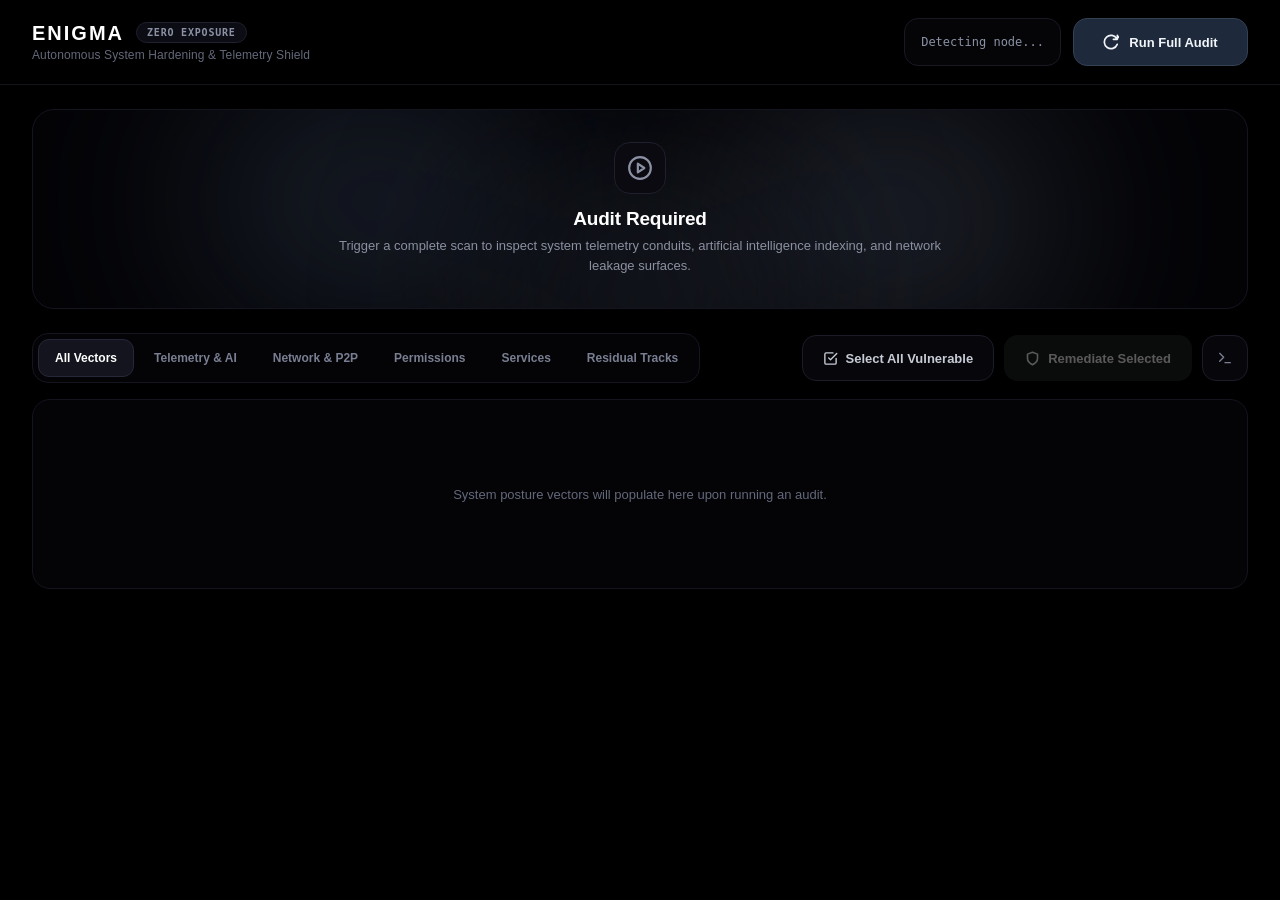
<file: index.html>
<!DOCTYPE html>
<html lang="en">
<head>
    <meta charset="UTF-8">
    <meta name="viewport" content="width=device-width, initial-scale=1.0">
    <meta http-equiv="Content-Security-Policy" content="default-src 'self'; style-src 'self' 'unsafe-inline' https://fonts.googleapis.com; font-src 'self' https://fonts.gstatic.com data:; script-src 'self' 'unsafe-inline';">
    <title>Enigma</title>
    <link rel="preconnect" href="https://fonts.googleapis.com">
    <link rel="preconnect" href="https://fonts.gstatic.com" crossorigin>
    <link href="https://fonts.googleapis.com/css2?family=Plus+Jakarta+Sans:wght@400;500;600;700&family=Space+Mono:wght@400;700&family=Unbounded:wght@600;700;800&display=swap" rel="stylesheet">
    <link rel="stylesheet" href="style.css">
</head>
<body>
    <div class="app-wrapper">
        <header class="header">
            <div class="brand-box">
                <div class="brand-title">
                    <span class="brand-name">ENIGMA</span>
                    <span class="badge-tag mono">ZERO EXPOSURE</span>
                </div>
                <div class="brand-sub">Autonomous System Hardening & Telemetry Shield</div>
            </div>

            <div class="header-actions">
                <div id="system-badge" class="info-badge mono">
                    <span id="os-platform">Detecting node...</span>
                </div>

                <div id="admin-badge" class="admin-badge mono hidden">
                    <span class="status-indicator"></span>
                    <span>ELEVATED</span>
                </div>

                <button id="btn-elevate" onclick="elevatePrivileges()" class="btn-elevate hidden">
                    <svg width="16" height="16" viewBox="0 0 24 24" fill="none" stroke="currentColor" stroke-width="2.2" stroke-linecap="round" stroke-linejoin="round">
                        <rect x="3" y="11" width="18" height="11" rx="3" ry="3"/>
                        <path d="M7 11V7a5 5 0 0 1 10 0v4"/>
                    </svg>
                    <span>Elevate Privilege</span>
                </button>

                <button id="btn-scan" onclick="triggerScan()" class="btn-scan">
                    <svg id="scan-icon" width="16" height="16" viewBox="0 0 24 24" fill="none" stroke="currentColor" stroke-width="2.5" stroke-linecap="round" stroke-linejoin="round">
                        <path d="M21.5 2v6h-6M21.34 15.57a10 10 0 1 1-.57-8.38l5.67-5.67"/>
                    </svg>
                    <span>Run Full Audit</span>
                </button>
            </div>
        </header>

        <section class="hero-section">
            <div id="status-hero" class="hero-card">
                <div id="hero-glow-container" class="glow-container theme-idle">
                    <div class="glow-orb glow-orb-1"></div>
                    <div class="glow-orb glow-orb-2"></div>
                    <div class="glow-orb glow-orb-3"></div>
                </div>

                <div class="hero-content">
                    <div id="hero-icon-box" class="hero-icon-box idle">
                        <svg id="hero-icon" viewBox="0 0 24 24" fill="none" stroke="currentColor" stroke-width="2" stroke-linecap="round" stroke-linejoin="round">
                            <circle cx="12" cy="12" r="10"/>
                            <polygon points="10 8 16 12 10 16 10 8"/>
                        </svg>
                    </div>
                    <div id="hero-title" class="hero-title">Audit Required</div>
                    <div id="hero-desc" class="hero-desc">
                        Trigger a complete scan to inspect system telemetry conduits, artificial intelligence indexing, and network leakage surfaces.
                    </div>
                </div>
            </div>
        </section>

        <div class="toolbar">
            <div class="filter-group">
                <button onclick="filterCategory('all')" id="tab-all" class="filter-btn active">All Vectors</button>
                <button onclick="filterCategory('telemetry')" id="tab-telemetry" class="filter-btn">Telemetry & AI</button>
                <button onclick="filterCategory('network')" id="tab-network" class="filter-btn">Network & P2P</button>
                <button onclick="filterCategory('permissions')" id="tab-permissions" class="filter-btn">Permissions</button>
                <button onclick="filterCategory('services')" id="tab-services" class="filter-btn">Services</button>
                <button onclick="filterCategory('artifacts')" id="tab-artifacts" class="filter-btn">Residual Tracks</button>
            </div>

            <div class="action-group">
                <button onclick="selectAllVulnerable()" class="btn-secondary">
                    <svg width="15" height="15" viewBox="0 0 24 24" fill="none" stroke="currentColor" stroke-width="2.2" stroke-linecap="round" stroke-linejoin="round">
                        <polyline points="9 11 12 14 22 4"/>
                        <path d="M21 12v7a2 2 0 0 1-2 2H5a2 2 0 0 1-2-2V5a2 2 0 0 1 2-2h11"/>
                    </svg>
                    <span>Select All Vulnerable</span>
                </button>

                <button onclick="fixSelected()" id="btn-fix-selected" disabled class="btn-primary">
                    <svg width="15" height="15" viewBox="0 0 24 24" fill="none" stroke="currentColor" stroke-width="2.5" stroke-linecap="round" stroke-linejoin="round">
                        <path d="M12 22s8-4 8-10V5l-8-3-8 3v7c0 6 8 10 8 10z"/>
                    </svg>
                    <span>Remediate Selected</span>
                </button>

                <button onclick="toggleConsole()" class="btn-icon" title="Operation Console">
                    <svg width="16" height="16" viewBox="0 0 24 24" fill="none" stroke="currentColor" stroke-width="2" stroke-linecap="round" stroke-linejoin="round">
                        <polyline points="4 17 10 11 4 5"/>
                        <line x1="12" y1="19" x2="20" y2="19"/>
                    </svg>
                </button>
            </div>
        </div>

        <main class="issues-container" id="issues-container">
            <div id="initial-state" class="placeholder-card">
                <p>System posture vectors will populate here upon running an audit.</p>
            </div>
        </main>

        <div id="console-overlay" class="console-overlay">
            <div id="audit-console" class="console-panel mono">
                <div class="console-header">
                    <div class="console-title">
                        <span class="status-indicator"></span>
                        <span>ENIGMA AUDIT CONSOLE</span>
                    </div>
                    <div class="console-controls">
                        <button onclick="clearConsole()" class="console-btn">Clear</button>
                        <button onclick="toggleConsole()" class="console-close">✕</button>
                    </div>
                </div>
                <div id="console-output" class="console-output">
                    <div class="log-entry">
                        <span class="log-time">[00:00:00]</span>
                        <span class="log-msg">Enigma security subsystem initialized and standing by.</span>
                    </div>
                </div>
            </div>
        </div>

        <div id="toast-container" class="toast-container"></div>
    </div>

    <script src="app.js"></script>
</body>
</html>
</file>
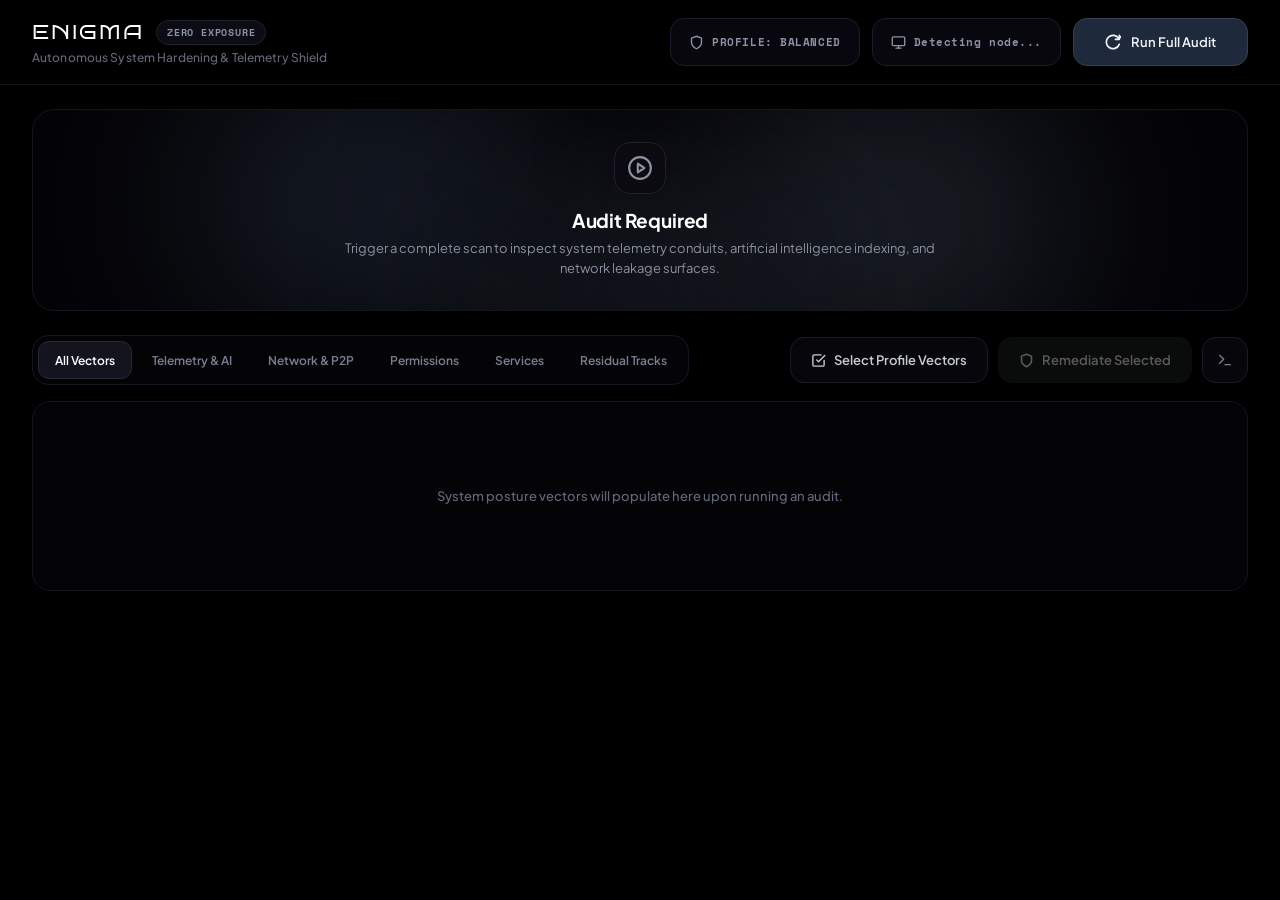
<file: web/index.html>
<!DOCTYPE html>
<html lang="en">
<head>
    <meta charset="UTF-8">
    <meta name="viewport" content="width=device-width, initial-scale=1.0">
    <meta http-equiv="Content-Security-Policy" content="default-src 'self'; style-src 'self' 'unsafe-inline'; font-src 'self'; script-src 'self' 'unsafe-inline';">
    <title>Enigma</title>
    <link rel="stylesheet" href="style.css">
</head>
<body>
    <div class="app-wrapper" id="app-wrapper">
        <header class="header">
            <div class="brand-box">
                <div class="brand-title">
                    <span class="brand-name">ENIGMA</span>
                    <span class="badge-tag mono">ZERO EXPOSURE</span>
                </div>
                <div class="brand-sub">Autonomous System Hardening & Telemetry Shield</div>
            </div>

            <div class="header-actions">
                <button id="btn-profile" onclick="openProfileModal()" class="btn-profile mono">
                    <svg width="15" height="15" viewBox="0 0 24 24" fill="none" stroke="currentColor" stroke-width="2.2" stroke-linecap="round" stroke-linejoin="round">
                        <path d="M12 22s8-4 8-10V5l-8-3-8 3v7c0 6 8 10 8 10z"/>
                    </svg>
                    <span id="profile-btn-label">PROFILE: BALANCED</span>
                </button>

                <button id="btn-system" onclick="openSystemModal()" class="btn-profile mono">
                    <svg width="15" height="15" viewBox="0 0 24 24" fill="none" stroke="currentColor" stroke-width="2.2" stroke-linecap="round" stroke-linejoin="round">
                        <rect x="2" y="3" width="20" height="14" rx="2" ry="2"/>
                        <line x1="8" y1="21" x2="16" y2="21"/>
                        <line x1="12" y1="17" x2="12" y2="21"/>
                    </svg>
                    <span id="os-platform">Detecting node...</span>
                </button>

                <div id="admin-badge" class="admin-badge mono hidden">
                    <span class="status-indicator"></span>
                    <span>ELEVATED</span>
                </div>

                <button id="btn-elevate" onclick="elevatePrivileges()" class="btn-elevate hidden">
                    <svg width="16" height="16" viewBox="0 0 24 24" fill="none" stroke="currentColor" stroke-width="2.2" stroke-linecap="round" stroke-linejoin="round">
                        <rect x="3" y="11" width="18" height="11" rx="3" ry="3"/>
                        <path d="M7 11V7a5 5 0 0 1 10 0v4"/>
                    </svg>
                    <span>Elevate Privilege</span>
                </button>

                <button id="btn-scan" onclick="triggerScan()" class="btn-scan">
                    <svg id="scan-icon" width="16" height="16" viewBox="0 0 24 24" fill="none" stroke="currentColor" stroke-width="2.5" stroke-linecap="round" stroke-linejoin="round">
                        <path d="M21.5 2v6h-6M21.34 15.57a10 10 0 1 1-.57-8.38l5.67-5.67"/>
                    </svg>
                    <span>Run Full Audit</span>
                </button>
            </div>
        </header>

        <section class="hero-section">
            <div id="status-hero" class="hero-card">
                <div id="hero-glow-container" class="glow-container theme-idle">
                    <div class="glow-orb glow-orb-1"></div>
                    <div class="glow-orb glow-orb-2"></div>
                    <div class="glow-orb glow-orb-3"></div>
                </div>

                <div class="hero-content">
                    <div id="hero-icon-box" class="hero-icon-box idle">
                        <svg id="hero-icon" viewBox="0 0 24 24" fill="none" stroke="currentColor" stroke-width="2" stroke-linecap="round" stroke-linejoin="round">
                            <circle cx="12" cy="12" r="10"/>
                            <polygon points="10 8 16 12 10 16 10 8"/>
                        </svg>
                    </div>
                    <div id="hero-title" class="hero-title">Audit Required</div>
                    <div id="hero-desc" class="hero-desc">
                        Trigger a complete scan to inspect system telemetry conduits, artificial intelligence indexing, and network leakage surfaces.
                    </div>
                </div>
            </div>
        </section>

        <div class="toolbar">
            <div class="filter-group">
                <button onclick="filterCategory('all')" id="tab-all" class="filter-btn active">All Vectors</button>
                <button onclick="filterCategory('telemetry')" id="tab-telemetry" class="filter-btn">Telemetry & AI</button>
                <button onclick="filterCategory('network')" id="tab-network" class="filter-btn">Network & P2P</button>
                <button onclick="filterCategory('permissions')" id="tab-permissions" class="filter-btn">Permissions</button>
                <button onclick="filterCategory('services')" id="tab-services" class="filter-btn">Services</button>
                <button onclick="filterCategory('artifacts')" id="tab-artifacts" class="filter-btn">Residual Tracks</button>
            </div>

            <div class="action-group">
                <button onclick="selectAllVulnerable()" class="btn-secondary">
                    <svg width="15" height="15" viewBox="0 0 24 24" fill="none" stroke="currentColor" stroke-width="2.2" stroke-linecap="round" stroke-linejoin="round">
                        <polyline points="9 11 12 14 22 4"/>
                        <path d="M21 12v7a2 2 0 0 1-2 2H5a2 2 0 0 1-2-2V5a2 2 0 0 1 2-2h11"/>
                    </svg>
                    <span>Select Profile Vectors</span>
                </button>

                <button onclick="fixSelected()" id="btn-fix-selected" disabled class="btn-primary">
                    <svg width="15" height="15" viewBox="0 0 24 24" fill="none" stroke="currentColor" stroke-width="2.5" stroke-linecap="round" stroke-linejoin="round">
                        <path d="M12 22s8-4 8-10V5l-8-3-8 3v7c0 6 8 10 8 10z"/>
                    </svg>
                    <span>Remediate Selected</span>
                </button>

                <button onclick="toggleConsole()" class="btn-icon" title="Operation Console">
                    <svg width="16" height="16" viewBox="0 0 24 24" fill="none" stroke="currentColor" stroke-width="2" stroke-linecap="round" stroke-linejoin="round">
                        <polyline points="4 17 10 11 4 5"/>
                        <line x1="12" y1="19" x2="20" y2="19"/>
                    </svg>
                </button>
            </div>
        </div>

        <main class="issues-container" id="issues-container">
            <div id="initial-state" class="placeholder-card">
                <p>System posture vectors will populate here upon running an audit.</p>
            </div>
        </main>

        <div id="profile-modal-overlay" class="modal-overlay">
            <div class="profile-modal">
                <div class="modal-header">
                    <div class="modal-title-box">
                        <div class="modal-badge mono">PROFILE CALIBRATION</div>
                        <div class="modal-title">Select Security Baseline</div>
                        <div class="modal-subtitle">Choose an operational profile to calibrate system exposure rules and telemetry mitigation.</div>
                    </div>
                    <button onclick="closeProfileModal()" class="modal-close-btn" title="Close">✕</button>
                </div>

                <div class="profile-cards-grid">
                    <div class="profile-card" data-profile="balanced" onclick="setModalSelectedProfile('balanced')">
                        <div class="profile-card-header">
                            <div class="profile-radio-circle">
                                <div class="profile-radio-dot"></div>
                            </div>
                            <div class="profile-tag tag-balanced mono">RECOMMENDED</div>
                        </div>
                        <div class="profile-name">Balanced Baseline</div>
                        <div class="profile-desc">
                            Neutralizes diagnostic pipelines, advertisement GUIDs, keystroke telemetry, and background Edge probes without breaking network printing, Wi-Fi, or system services.
                        </div>
                        <div class="profile-features mono">
                            <span>11 Safe Vectors</span>
                            <span>Zero LAN / App Impact</span>
                        </div>
                    </div>

                    <div class="profile-card" data-profile="maximum" onclick="setModalSelectedProfile('maximum')">
                        <div class="profile-card-header">
                            <div class="profile-radio-circle">
                                <div class="profile-radio-dot"></div>
                            </div>
                            <div class="profile-tag tag-maximum mono">MAX HARDENING</div>
                        </div>
                        <div class="profile-name">Maximum Isolation</div>
                        <div class="profile-desc">
                            Full air-gap style containment. Neutralizes Windows Recall AI, Copilot streams, NetBIOS/LLMNR protocols, Delivery Optimization P2P, location sensors, and crash dumps.
                        </div>
                        <div class="profile-features mono">
                            <span>All 21 Vectors</span>
                            <span>High Security Stance</span>
                        </div>
                    </div>

                    <div class="profile-card" data-profile="custom" onclick="setModalSelectedProfile('custom')">
                        <div class="profile-card-header">
                            <div class="profile-radio-circle">
                                <div class="profile-radio-dot"></div>
                            </div>
                            <div class="profile-tag tag-custom mono">MANUAL AUDIT</div>
                        </div>
                        <div class="profile-name">Custom Architecture</div>
                        <div class="profile-desc">
                            Granular administrator configuration. No automated presets applied—inspect the audit breakdown and select individual remediation vectors manually.
                        </div>
                        <div class="profile-features mono">
                            <span>User Discretion</span>
                            <span>Zero Auto-Selection</span>
                        </div>
                    </div>
                </div>

                <div class="modal-footer">
                    <label class="remember-checkbox-label" for="remember-profile-check">
                        <input type="checkbox" id="remember-profile-check" class="remember-checkbox">
                        <span class="custom-checkbox-ui">
                            <svg viewBox="0 0 24 24" fill="none" stroke="currentColor" stroke-width="3.5" stroke-linecap="round" stroke-linejoin="round">
                                <polyline points="20 6 9 17 4 12"/>
                            </svg>
                        </span>
                        <span>Remember profile and do not prompt on startup</span>
                    </label>

                    <button onclick="applyProfileFromModal()" class="btn-primary btn-modal-apply">
                        <svg width="15" height="15" viewBox="0 0 24 24" fill="none" stroke="currentColor" stroke-width="2.5" stroke-linecap="round" stroke-linejoin="round">
                            <path d="M12 22s8-4 8-10V5l-8-3-8 3v7c0 6 8 10 8 10z"/>
                        </svg>
                        <span>Apply Security Baseline</span>
                    </button>
                </div>
            </div>
        </div>

        <div id="system-modal-overlay" class="modal-overlay">
            <div class="system-modal">
                <div class="modal-header">
                    <div class="modal-title-box">
                        <div class="modal-badge mono">HARDWARE & KERNEL ARCHITECTURE</div>
                        <div class="modal-title">System Parameters & Identity</div>
                        <div class="modal-subtitle">Operating environment specifications, execution integrity, and host identification.</div>
                    </div>
                    <button onclick="closeSystemModal()" class="modal-close-btn" title="Close">✕</button>
                </div>

                <div class="system-specs-grid mono" id="system-specs-grid"></div>

                <div class="modal-footer">
                    <div class="system-footer-note mono">
                        <span>NODE INTEGRITY: MONITORED</span>
                    </div>
                    <button onclick="closeSystemModal()" class="btn-secondary">
                        <span>Close</span>
                    </button>
                </div>
            </div>
        </div>

        <div id="console-overlay" class="console-overlay">
            <div id="audit-console" class="console-panel mono">
                <div class="console-header">
                    <div class="console-title">
                        <span class="status-indicator"></span>
                        <span>ENIGMA AUDIT CONSOLE</span>
                    </div>
                    <div class="console-controls">
                        <button onclick="clearConsole()" class="console-btn">Clear</button>
                        <button onclick="toggleConsole()" class="console-close">✕</button>
                    </div>
                </div>
                <div id="console-output" class="console-output">
                    <div class="log-entry">
                        <span class="log-time">[00:00:00]</span>
                        <span class="log-msg">Enigma security subsystem initialized and standing by.</span>
                    </div>
                </div>
            </div>
        </div>

        <div id="toast-container" class="toast-container"></div>
    </div>

    <script src="app.js"></script>
</body>
</html>
</file>
<file: style.css>
* {
    box-sizing: border-box;
    margin: 0;
    padding: 0;
}

body {
    background-color: #000000;
    color: #e6e6ec;
    font-family: 'Plus Jakarta Sans', -apple-system, BlinkMacSystemFont, "Segoe UI", Roboto, sans-serif;
    user-select: none;
    overflow-x: hidden;
    height: 100vh;
    display: flex;
    flex-direction: column;
}

.mono {
    font-family: 'Space Mono', monospace;
}

.app-wrapper {
    position: relative;
    z-index: 10;
    display: flex;
    flex-direction: column;
    height: 100vh;
    overflow: hidden;
    background: #000000;
}

.app-wrapper.busy-state {
    pointer-events: none;
}

.app-wrapper.busy-state .hero-section,
.app-wrapper.busy-state .toolbar,
.app-wrapper.busy-state .issues-container {
    opacity: 0.6;
    transition: opacity 0.3s ease;
}

.header {
    background: #000000;
    border-bottom: 1px solid #14141c;
    padding: 18px 32px;
    display: flex;
    align-items: center;
    justify-content: space-between;
    flex-shrink: 0;
}

.brand-box {
    display: flex;
    flex-direction: column;
    gap: 5px;
}

.brand-title {
    display: flex;
    align-items: center;
    gap: 12px;
}

.brand-name {
    font-family: 'Unbounded', sans-serif;
    font-size: 20px;
    font-weight: 700;
    letter-spacing: 0.1em;
    color: #ffffff;
    line-height: 1;
}

.badge-tag {
    font-size: 10px;
    font-weight: 700;
    letter-spacing: 0.08em;
    padding: 4px 10px;
    border-radius: 20px;
    background: #0c0c14;
    color: #8b92a5;
    border: 1px solid #20202e;
}

.brand-sub {
    font-size: 12px;
    font-weight: 500;
    color: #63687a;
    letter-spacing: 0.01em;
}

.header-actions {
    display: flex;
    align-items: center;
    gap: 12px;
}

.info-badge {
    height: 48px;
    display: flex;
    align-items: center;
    padding: 0 16px;
    border-radius: 14px;
    background: #050508;
    border: 1px solid #191924;
    font-size: 12px;
    color: #8b92a5;
    white-space: nowrap;
}

.admin-badge {
    height: 48px;
    display: flex;
    align-items: center;
    gap: 8px;
    padding: 0 16px;
    border-radius: 14px;
    background: #06110d;
    border: 1px solid #143525;
    color: #34d399;
    font-size: 11px;
    font-weight: 700;
    letter-spacing: 0.05em;
    white-space: nowrap;
}

.status-indicator {
    width: 7px;
    height: 7px;
    border-radius: 50%;
    background-color: currentColor;
    flex-shrink: 0;
}

.btn-elevate,
.btn-scan {
    height: 48px;
    min-width: 175px;
    padding: 0 22px;
    border-radius: 14px;
    font-family: inherit;
    font-size: 13px;
    font-weight: 600;
    cursor: pointer;
    display: inline-flex;
    align-items: center;
    justify-content: center;
    gap: 10px;
    transition: background-color 0.2s, border-color 0.2s, transform 0.1s;
    box-sizing: border-box;
}

.btn-elevate {
    background: #110d05;
    border: 1px solid #36250b;
    color: #fbbf24;
}

.btn-elevate:hover {
    background: #1c1509;
    border-color: #553a12;
}

.btn-scan {
    background: #1e293b;
    border: 1px solid #334155;
    color: #f1f5f9;
}

.btn-scan:hover {
    background: #334155;
    border-color: #475569;
}

.btn-elevate:active,
.btn-scan:active {
    transform: scale(0.98);
}

.hero-section {
    padding: 24px 32px 12px 32px;
    flex-shrink: 0;
}

.hero-card {
    position: relative;
    overflow: hidden;
    border-radius: 22px;
    background: #040407;
    border: 1px solid #151520;
    padding: 32px 28px;
    display: flex;
    flex-direction: column;
    align-items: center;
    justify-content: center;
    text-align: center;
    min-height: 165px;
}

.glow-container {
    position: absolute;
    inset: 0;
    pointer-events: none;
    overflow: hidden;
    border-radius: 22px;
}

@keyframes liquid-drift-1 {
    0% { transform: translate(-30%, -30%) scale(1) rotate(0deg); }
    50% { transform: translate(30%, 25%) scale(1.25) rotate(120deg); }
    100% { transform: translate(-30%, -30%) scale(1) rotate(0deg); }
}

@keyframes liquid-drift-2 {
    0% { transform: translate(35%, 35%) scale(1.1) rotate(0deg); }
    50% { transform: translate(-35%, -20%) scale(0.9) rotate(-120deg); }
    100% { transform: translate(35%, 35%) scale(1.1) rotate(0deg); }
}

@keyframes liquid-drift-3 {
    0% { transform: translate(-15%, 25%) scale(0.95) rotate(0deg); }
    50% { transform: translate(25%, -25%) scale(1.15) rotate(180deg); }
    100% { transform: translate(-15%, 25%) scale(0.95) rotate(0deg); }
}

.glow-orb {
    position: absolute;
    border-radius: 50%;
    filter: blur(80px);
    opacity: 0.55;
    pointer-events: none;
    will-change: transform;
    transition: background 1.2s cubic-bezier(0.4, 0, 0.2, 1);
}

.glow-orb-1 {
    width: 440px;
    height: 300px;
    top: -30%;
    left: 10%;
    animation: liquid-drift-1 22s ease-in-out infinite;
}

.glow-orb-2 {
    width: 420px;
    height: 320px;
    bottom: -35%;
    right: 12%;
    animation: liquid-drift-2 26s ease-in-out infinite;
}

.glow-orb-3 {
    width: 360px;
    height: 280px;
    top: 20%;
    right: 35%;
    animation: liquid-drift-3 30s ease-in-out infinite;
}

.theme-idle .glow-orb-1 { background: radial-gradient(circle, #2d3748 0%, #1a202c 60%, transparent 100%); }
.theme-idle .glow-orb-2 { background: radial-gradient(circle, #3b4252 0%, #1e222b 60%, transparent 100%); }
.theme-idle .glow-orb-3 { background: radial-gradient(circle, #2e3440 0%, #15181e 60%, transparent 100%); }

.theme-threats .glow-orb-1 { background: radial-gradient(circle, rgba(220, 38, 38, 0.75) 0%, rgba(153, 27, 27, 0.4) 55%, transparent 100%); }
.theme-threats .glow-orb-2 { background: radial-gradient(circle, rgba(185, 28, 28, 0.7) 0%, rgba(127, 29, 29, 0.35) 55%, transparent 100%); }
.theme-threats .glow-orb-3 { background: radial-gradient(circle, rgba(239, 68, 68, 0.6) 0%, rgba(153, 27, 27, 0.3) 55%, transparent 100%); }

.theme-secure .glow-orb-1 { background: radial-gradient(circle, rgba(5, 150, 105, 0.75) 0%, rgba(4, 120, 87, 0.4) 55%, transparent 100%); }
.theme-secure .glow-orb-2 { background: radial-gradient(circle, rgba(16, 185, 129, 0.7) 0%, rgba(6, 95, 70, 0.35) 55%, transparent 100%); }
.theme-secure .glow-orb-3 { background: radial-gradient(circle, rgba(13, 148, 136, 0.6) 0%, rgba(4, 47, 46, 0.3) 55%, transparent 100%); }

.hero-content {
    position: relative;
    z-index: 10;
    display: flex;
    flex-direction: column;
    align-items: center;
}

.hero-icon-box {
    width: 52px;
    height: 52px;
    border-radius: 16px;
    display: flex;
    align-items: center;
    justify-content: center;
    margin-bottom: 14px;
    transition: background-color 0.4s, border-color 0.4s, color 0.4s;
}

.hero-icon-box.idle {
    background: #0a0a10;
    border: 1px solid #1f1f2e;
    color: #8c90a4;
}

.hero-icon-box.threats {
    background: #140507;
    border: 1px solid #3d0e16;
    color: #f87171;
}

.hero-icon-box.secure {
    background: #04120a;
    border: 1px solid #0f391f;
    color: #34d399;
}

.hero-icon-box svg {
    width: 26px;
    height: 26px;
}

.hero-title {
    font-size: 19px;
    font-weight: 700;
    color: #ffffff;
    letter-spacing: -0.01em;
}

.hero-desc {
    font-size: 13px;
    font-weight: 400;
    color: #8b90a0;
    margin-top: 6px;
    max-width: 620px;
    line-height: 1.55;
}

.toolbar {
    padding: 12px 32px;
    display: flex;
    flex-wrap: wrap;
    align-items: center;
    justify-content: space-between;
    gap: 16px;
    flex-shrink: 0;
}

.filter-group {
    display: flex;
    align-items: center;
    gap: 4px;
    background: #040407;
    padding: 5px;
    border-radius: 16px;
    border: 1px solid #151520;
}

.filter-btn {
    height: 38px;
    padding: 0 16px;
    border-radius: 11px;
    font-family: inherit;
    font-size: 12px;
    font-weight: 600;
    color: #797e91;
    background: transparent;
    border: none;
    cursor: pointer;
    transition: all 0.15s;
    white-space: nowrap;
}

.filter-btn:hover {
    color: #ffffff;
}

.filter-btn.active {
    background: #14141f;
    color: #ffffff;
    border: 1px solid #27273a;
}

.action-group {
    display: flex;
    align-items: center;
    gap: 10px;
}

.btn-secondary,
.btn-primary {
    height: 46px;
    padding: 0 20px;
    border-radius: 14px;
    font-family: inherit;
    font-size: 13px;
    font-weight: 600;
    cursor: pointer;
    display: inline-flex;
    align-items: center;
    justify-content: center;
    gap: 8px;
    transition: background-color 0.2s, border-color 0.2s, transform 0.1s;
    box-sizing: border-box;
    white-space: nowrap;
}

.btn-secondary {
    background: #07070b;
    border: 1px solid #1c1c28;
    color: #c7cbd6;
}

.btn-secondary:hover {
    background: #101017;
    border-color: #2b2b3d;
    color: #ffffff;
}

.btn-primary {
    background: #15803d;
    border: 1px solid #16a34a;
    color: #ffffff;
}

.btn-primary:hover {
    background: #16a34a;
}

.btn-primary:disabled {
    opacity: 0.35;
    pointer-events: none;
    border-color: transparent;
    background: #1f2421;
}

.btn-icon {
    width: 46px;
    height: 46px;
    min-width: 46px;
    border-radius: 14px;
    border: 1px solid #1c1c28;
    color: #797e91;
    background: #07070b;
    cursor: pointer;
    display: inline-flex;
    align-items: center;
    justify-content: center;
    transition: all 0.2s;
    box-sizing: border-box;
}

.btn-icon:hover {
    color: #ffffff;
    background: #101017;
    border-color: #2b2b3d;
}

.issues-container {
    flex-grow: 1;
    padding: 4px 32px 24px 32px;
    overflow-y: auto;
    display: flex;
    flex-direction: column;
    gap: 12px;
}

.placeholder-card {
    height: 190px;
    display: flex;
    flex-direction: column;
    align-items: center;
    justify-content: center;
    text-align: center;
    padding: 32px;
    background: #040407;
    border-radius: 18px;
    border: 1px solid #14141f;
    color: #63687a;
    font-size: 13px;
    font-weight: 500;
}

.issue-card {
    background: #050508;
    border: 1px solid #161622;
    border-radius: 18px;
    padding: 18px 22px;
    display: flex;
    align-items: center;
    justify-content: space-between;
    gap: 18px;
    transition: background-color 0.2s, border-color 0.2s;
}

.issue-card:hover {
    background: #08080d;
    border-color: #242436;
}

.issue-left {
    display: flex;
    align-items: flex-start;
    gap: 16px;
    flex-grow: 1;
}

.custom-check {
    width: 22px;
    height: 22px;
    border-radius: 8px;
    border: 1.5px solid #28283a;
    background: #08080d;
    display: flex;
    align-items: center;
    justify-content: center;
    cursor: pointer;
    transition: all 0.15s ease;
    flex-shrink: 0;
    margin-top: 2px;
}

.custom-check:hover {
    border-color: #4a4a63;
}

.custom-check.checked {
    background: #ffffff;
    border-color: #ffffff;
    color: #000000;
}

.custom-check svg {
    display: none;
    width: 13px;
    height: 13px;
}

.custom-check.checked svg {
    display: block;
}

.issue-status-shield {
    width: 22px;
    height: 22px;
    display: flex;
    align-items: center;
    justify-content: center;
    color: #10b981;
    flex-shrink: 0;
    margin-top: 2px;
}

.issue-details {
    display: flex;
    flex-direction: column;
    gap: 6px;
}

.issue-header-row {
    display: flex;
    align-items: center;
    gap: 10px;
}

.issue-title {
    font-size: 14px;
    font-weight: 600;
    color: #ffffff;
    letter-spacing: -0.005em;
}

.severity-tag {
    font-size: 10px;
    padding: 3px 8px;
    border-radius: 7px;
    text-transform: uppercase;
    font-weight: 700;
    letter-spacing: 0.05em;
}

.severity-critical {
    background: #140507;
    color: #f87171;
    border: 1px solid #3d0e16;
}

.severity-warning {
    background: #160c03;
    color: #fbbf24;
    border: 1px solid #452608;
}

.severity-low {
    background: #05101a;
    color: #38bdf8;
    border: 1px solid #0e304d;
}

.issue-desc {
    font-size: 13px;
    color: #9ea3b5;
    line-height: 1.5;
}

.issue-impact {
    font-size: 11px;
    color: #5d6275;
}

.issue-impact span {
    color: #8b90a4;
}

.issue-actions {
    display: flex;
    align-items: center;
    gap: 10px;
    flex-shrink: 0;
}

.btn-fix,
.btn-revert {
    height: 42px;
    min-width: 130px;
    padding: 0 16px;
    border-radius: 12px;
    font-family: inherit;
    font-size: 12px;
    font-weight: 600;
    cursor: pointer;
    display: inline-flex;
    align-items: center;
    justify-content: center;
    gap: 8px;
    transition: background-color 0.2s, border-color 0.2s;
    box-sizing: border-box;
}

.btn-fix {
    background: #140507;
    border: 1px solid #360c13;
    color: #fca5a5;
}

.btn-fix:hover {
    background: #22090e;
    border-color: #55131e;
}

.btn-revert {
    background: #08080f;
    border: 1px solid #1c1c2e;
    color: #9ea3b5;
}

.btn-revert:hover {
    background: #10101c;
    border-color: #2b2b45;
    color: #ffffff;
}

.console-overlay {
    position: fixed;
    inset: 0;
    z-index: 90;
    background: rgba(0, 0, 0, 0.72);
    backdrop-filter: blur(14px);
    -webkit-backdrop-filter: blur(14px);
    display: flex;
    flex-direction: column;
    justify-content: flex-end;
    padding: 0 32px 24px 32px;
    opacity: 0;
    visibility: hidden;
    pointer-events: none;
    transition: opacity 0.25s cubic-bezier(0.16, 1, 0.3, 1), visibility 0.25s;
}

.console-overlay.open {
    opacity: 1;
    visibility: visible;
    pointer-events: auto;
}

.console-panel {
    background: #040407;
    border: 1px solid #1c1c2b;
    border-radius: 20px;
    padding: 18px 22px;
    height: 320px;
    display: flex;
    flex-direction: column;
    flex-shrink: 0;
    font-size: 12px;
    color: #8b90a4;
    box-shadow: 0 24px 48px rgba(0, 0, 0, 0.9), 0 0 0 1px rgba(255, 255, 255, 0.03);
    transform: translateY(16px);
    transition: transform 0.25s cubic-bezier(0.16, 1, 0.3, 1);
}

.console-overlay.open .console-panel {
    transform: translateY(0);
}

.console-header {
    display: flex;
    align-items: center;
    justify-content: space-between;
    padding-bottom: 12px;
    margin-bottom: 10px;
    border-bottom: 1px solid #12121c;
    flex-shrink: 0;
}

.console-title {
    color: #cbd0e0;
    font-size: 11px;
    font-weight: 700;
    letter-spacing: 0.08em;
    display: flex;
    align-items: center;
    gap: 8px;
}

.console-controls {
    display: flex;
    align-items: center;
    gap: 8px;
}

.console-btn {
    background: #0a0a12;
    border: 1px solid #1e1e2d;
    border-radius: 8px;
    padding: 5px 12px;
    font-family: inherit;
    font-size: 11px;
    font-weight: 600;
    color: #8b90a4;
    cursor: pointer;
    transition: all 0.15s;
}

.console-btn:hover {
    color: #ffffff;
    border-color: #35354d;
    background: #131322;
}

.console-close {
    background: transparent;
    border: none;
    color: #5d6275;
    cursor: pointer;
    font-size: 14px;
    padding: 4px 8px;
    border-radius: 6px;
    display: flex;
    align-items: center;
    justify-content: center;
    transition: all 0.15s;
}

.console-close:hover {
    color: #ffffff;
    background: #12121c;
}

.console-output {
    flex-grow: 1;
    overflow-y: auto;
    background: #000000;
    border: 1px solid #101018;
    border-radius: 12px;
    padding: 12px 14px;
    display: flex;
    flex-direction: column;
    gap: 6px;
    user-select: text;
    line-height: 1.6;
}

.log-entry {
    display: flex;
    align-items: flex-start;
    gap: 10px;
    word-break: break-all;
}

.log-time {
    color: #565d75;
    font-weight: 700;
    flex-shrink: 0;
}

.log-msg {
    color: #c7cbd8;
}

.toast-container {
    position: fixed;
    bottom: 28px;
    right: 32px;
    z-index: 100;
    display: flex;
    flex-direction: column;
    gap: 10px;
    pointer-events: none;
}

.toast {
    pointer-events: auto;
    padding: 12px 18px;
    border-radius: 14px;
    font-size: 13px;
    font-weight: 500;
    display: flex;
    align-items: center;
    gap: 10px;
    transition: opacity 0.25s ease, transform 0.25s ease;
    transform: translateY(10px);
    opacity: 0;
}

.toast.show {
    transform: translateY(0);
    opacity: 1;
}

.toast.info {
    background: #08080d;
    border: 1px solid #1c1c2c;
    color: #e2e4ed;
}

.toast.success {
    background: #04120a;
    border: 1px solid #0f391f;
    color: #34d399;
}

.toast.warning {
    background: #160c03;
    border: 1px solid #452608;
    color: #fbbf24;
}

.toast.danger {
    background: #140507;
    border: 1px solid #3d0e16;
    color: #f87171;
}

.hidden {
    display: none !important;
}

.animate-spin {
    animation: spin 1s linear infinite;
}

@keyframes spin {
    from { transform: rotate(0deg); }
    to { transform: rotate(360deg); }
}

::-webkit-scrollbar {
    width: 6px;
    height: 6px;
}
::-webkit-scrollbar-track {
    background: #000000;
}
::-webkit-scrollbar-thumb {
    background: #171722;
    border-radius: 4px;
}
::-webkit-scrollbar-thumb:hover {
    background: #252536;
}
</file>
<file: web/style.css>
@font-face {
    font-family: 'Bruno Ace';
    font-style: normal;
    font-weight: 400;
    font-display: swap;
    src: url('fonts/BrunoAce-Regular.ttf') format('truetype');
}

@font-face {
    font-family: 'Plus Jakarta Sans';
    font-style: normal;
    font-weight: 400;
    font-display: swap;
    src: url('fonts/PlusJakartaSans-Regular.ttf') format('truetype');
}

@font-face {
    font-family: 'Plus Jakarta Sans';
    font-style: normal;
    font-weight: 500;
    font-display: swap;
    src: url('fonts/PlusJakartaSans-Medium.ttf') format('truetype');
}

@font-face {
    font-family: 'Plus Jakarta Sans';
    font-style: normal;
    font-weight: 600;
    font-display: swap;
    src: url('fonts/PlusJakartaSans-SemiBold.ttf') format('truetype');
}

@font-face {
    font-family: 'Plus Jakarta Sans';
    font-style: normal;
    font-weight: 700;
    font-display: swap;
    src: url('fonts/PlusJakartaSans-Bold.ttf') format('truetype');
}

@font-face {
    font-family: 'Space Mono';
    font-style: normal;
    font-weight: 400;
    font-display: swap;
    src: url('fonts/SpaceMono-Regular.ttf') format('truetype');
}

@font-face {
    font-family: 'Space Mono';
    font-style: normal;
    font-weight: 700;
    font-display: swap;
    src: url('fonts/SpaceMono-Bold.ttf') format('truetype');
}

* {
    box-sizing: border-box;
    margin: 0;
    padding: 0;
}

body {
    background-color: #000000;
    color: #e6e6ec;
    font-family: 'Plus Jakarta Sans', -apple-system, BlinkMacSystemFont, "Segoe UI", Roboto, sans-serif;
    user-select: none;
    overflow-x: hidden;
    height: 100vh;
    display: flex;
    flex-direction: column;
}

.mono {
    font-family: 'Space Mono', monospace;
}

.app-wrapper {
    position: relative;
    z-index: 10;
    display: flex;
    flex-direction: column;
    height: 100vh;
    overflow: hidden;
    background: #000000;
}

.app-wrapper.busy-state {
    pointer-events: none;
}

.app-wrapper.busy-state .hero-section,
.app-wrapper.busy-state .toolbar,
.app-wrapper.busy-state .issues-container {
    opacity: 0.6;
    transition: opacity 0.3s ease;
}

.app-wrapper.modal-open > header,
.app-wrapper.modal-open > .hero-section,
.app-wrapper.modal-open > .toolbar,
.app-wrapper.modal-open > .issues-container {
    filter: blur(12px);
    pointer-events: none;
    transition: filter 0.3s ease;
}

.header {
    background: #000000;
    border-bottom: 1px solid #14141c;
    padding: 18px 32px;
    display: flex;
    align-items: center;
    justify-content: space-between;
    flex-shrink: 0;
}

.brand-box {
    display: flex;
    flex-direction: column;
    gap: 5px;
}

.brand-title {
    display: flex;
    align-items: center;
    gap: 12px;
}

.brand-name {
    font-family: 'Bruno Ace', sans-serif;
    font-size: 20px;
    font-weight: 400;
    letter-spacing: 0.1em;
    color: #ffffff;
    line-height: 1;
}

.badge-tag {
    font-size: 10px;
    font-weight: 700;
    letter-spacing: 0.08em;
    padding: 4px 10px;
    border-radius: 20px;
    background: #0c0c14;
    color: #8b92a5;
    border: 1px solid #20202e;
}

.brand-sub {
    font-size: 12px;
    font-weight: 500;
    color: #63687a;
    letter-spacing: 0.01em;
}

.header-actions {
    display: flex;
    align-items: center;
    gap: 12px;
}

.btn-profile {
    height: 48px;
    padding: 0 18px;
    border-radius: 14px;
    background: #07070d;
    border: 1px solid #1c1c2e;
    color: #8b92a5;
    font-size: 11px;
    font-weight: 700;
    letter-spacing: 0.05em;
    cursor: pointer;
    display: inline-flex;
    align-items: center;
    gap: 8px;
    transition: all 0.2s;
    white-space: nowrap;
}

.btn-profile:hover {
    background: #11111d;
    border-color: #2e2e48;
    color: #ffffff;
}

.admin-badge {
    height: 48px;
    display: flex;
    align-items: center;
    gap: 8px;
    padding: 0 16px;
    border-radius: 14px;
    background: #06110d;
    border: 1px solid #143525;
    color: #34d399;
    font-size: 11px;
    font-weight: 700;
    letter-spacing: 0.05em;
    white-space: nowrap;
}

.status-indicator {
    width: 7px;
    height: 7px;
    border-radius: 50%;
    background-color: currentColor;
    flex-shrink: 0;
}

.btn-elevate,
.btn-scan {
    height: 48px;
    min-width: 175px;
    padding: 0 22px;
    border-radius: 14px;
    font-family: inherit;
    font-size: 13px;
    font-weight: 600;
    cursor: pointer;
    display: inline-flex;
    align-items: center;
    justify-content: center;
    gap: 10px;
    transition: background-color 0.2s, border-color 0.2s, transform 0.1s;
    box-sizing: border-box;
}

.btn-elevate {
    background: #110d05;
    border: 1px solid #36250b;
    color: #fbbf24;
}

.btn-elevate:hover {
    background: #1c1509;
    border-color: #553a12;
}

.btn-scan {
    background: #1e293b;
    border: 1px solid #334155;
    color: #f1f5f9;
}

.btn-scan:hover {
    background: #334155;
    border-color: #475569;
}

.btn-elevate:active,
.btn-scan:active {
    transform: scale(0.98);
}

.hero-section {
    padding: 24px 32px 12px 32px;
    flex-shrink: 0;
}

.hero-card {
    position: relative;
    overflow: hidden;
    border-radius: 22px;
    background: #040407;
    border: 1px solid #151520;
    padding: 32px 28px;
    display: flex;
    flex-direction: column;
    align-items: center;
    justify-content: center;
    text-align: center;
    min-height: 165px;
}

.glow-container {
    position: absolute;
    inset: 0;
    pointer-events: none;
    overflow: hidden;
    border-radius: 22px;
}

@keyframes liquid-drift-1 {
    0% { transform: translate(-30%, -30%) scale(1) rotate(0deg); }
    50% { transform: translate(30%, 25%) scale(1.25) rotate(120deg); }
    100% { transform: translate(-30%, -30%) scale(1) rotate(0deg); }
}

@keyframes liquid-drift-2 {
    0% { transform: translate(35%, 35%) scale(1.1) rotate(0deg); }
    50% { transform: translate(-35%, -20%) scale(0.9) rotate(-120deg); }
    100% { transform: translate(35%, 35%) scale(1.1) rotate(0deg); }
}

@keyframes liquid-drift-3 {
    0% { transform: translate(-15%, 25%) scale(0.95) rotate(0deg); }
    50% { transform: translate(25%, -25%) scale(1.15) rotate(180deg); }
    100% { transform: translate(-15%, 25%) scale(0.95) rotate(0deg); }
}

.glow-orb {
    position: absolute;
    border-radius: 50%;
    filter: blur(80px);
    opacity: 0.55;
    pointer-events: none;
    will-change: transform;
    transition: background 1.2s cubic-bezier(0.4, 0, 0.2, 1);
}

.glow-orb-1 {
    width: 440px;
    height: 300px;
    top: -30%;
    left: 10%;
    animation: liquid-drift-1 22s ease-in-out infinite;
}

.glow-orb-2 {
    width: 420px;
    height: 320px;
    bottom: -35%;
    right: 12%;
    animation: liquid-drift-2 26s ease-in-out infinite;
}

.glow-orb-3 {
    width: 360px;
    height: 280px;
    top: 20%;
    right: 35%;
    animation: liquid-drift-3 30s ease-in-out infinite;
}

.theme-idle .glow-orb-1 { background: radial-gradient(circle, #2d3748 0%, #1a202c 60%, transparent 100%); }
.theme-idle .glow-orb-2 { background: radial-gradient(circle, #3b4252 0%, #1e222b 60%, transparent 100%); }
.theme-idle .glow-orb-3 { background: radial-gradient(circle, #2e3440 0%, #15181e 60%, transparent 100%); }

.theme-threats .glow-orb-1 { background: radial-gradient(circle, rgba(220, 38, 38, 0.75) 0%, rgba(153, 27, 27, 0.4) 55%, transparent 100%); }
.theme-threats .glow-orb-2 { background: radial-gradient(circle, rgba(185, 28, 28, 0.7) 0%, rgba(127, 29, 29, 0.35) 55%, transparent 100%); }
.theme-threats .glow-orb-3 { background: radial-gradient(circle, rgba(239, 68, 68, 0.6) 0%, rgba(153, 27, 27, 0.3) 55%, transparent 100%); }

.theme-secure .glow-orb-1 { background: radial-gradient(circle, rgba(5, 150, 105, 0.75) 0%, rgba(4, 120, 87, 0.4) 55%, transparent 100%); }
.theme-secure .glow-orb-2 { background: radial-gradient(circle, rgba(16, 185, 129, 0.7) 0%, rgba(6, 95, 70, 0.35) 55%, transparent 100%); }
.theme-secure .glow-orb-3 { background: radial-gradient(circle, rgba(13, 148, 136, 0.6) 0%, rgba(4, 47, 46, 0.3) 55%, transparent 100%); }

.hero-content {
    position: relative;
    z-index: 10;
    display: flex;
    flex-direction: column;
    align-items: center;
}

.hero-icon-box {
    width: 52px;
    height: 52px;
    border-radius: 16px;
    display: flex;
    align-items: center;
    justify-content: center;
    margin-bottom: 14px;
    transition: background-color 0.4s, border-color 0.4s, color 0.4s;
}

.hero-icon-box.idle {
    background: #0a0a10;
    border: 1px solid #1f1f2e;
    color: #8c90a4;
}

.hero-icon-box.threats {
    background: #140507;
    border: 1px solid #3d0e16;
    color: #f87171;
}

.hero-icon-box.secure {
    background: #04120a;
    border: 1px solid #0f391f;
    color: #34d399;
}

.hero-icon-box svg {
    width: 26px;
    height: 26px;
}

.hero-title {
    font-size: 19px;
    font-weight: 700;
    color: #ffffff;
    letter-spacing: -0.01em;
}

.hero-desc {
    font-size: 13px;
    font-weight: 400;
    color: #8b90a0;
    margin-top: 6px;
    max-width: 620px;
    line-height: 1.55;
}

.toolbar {
    padding: 12px 32px;
    display: flex;
    flex-wrap: wrap;
    align-items: center;
    justify-content: space-between;
    gap: 16px;
    flex-shrink: 0;
}

.filter-group {
    display: flex;
    align-items: center;
    gap: 4px;
    background: #040407;
    padding: 5px;
    border-radius: 16px;
    border: 1px solid #151520;
}

.filter-btn {
    height: 38px;
    padding: 0 16px;
    border-radius: 11px;
    font-family: inherit;
    font-size: 12px;
    font-weight: 600;
    color: #797e91;
    background: transparent;
    border: none;
    cursor: pointer;
    transition: all 0.15s;
    white-space: nowrap;
}

.filter-btn:hover {
    color: #ffffff;
}

.filter-btn.active {
    background: #14141f;
    color: #ffffff;
    border: 1px solid #27273a;
}

.action-group {
    display: flex;
    align-items: center;
    gap: 10px;
}

.btn-secondary,
.btn-primary {
    height: 46px;
    padding: 0 20px;
    border-radius: 14px;
    font-family: inherit;
    font-size: 13px;
    font-weight: 600;
    cursor: pointer;
    display: inline-flex;
    align-items: center;
    justify-content: center;
    gap: 8px;
    transition: background-color 0.2s, border-color 0.2s, transform 0.1s;
    box-sizing: border-box;
    white-space: nowrap;
}

.btn-secondary {
    background: #07070b;
    border: 1px solid #1c1c28;
    color: #c7cbd6;
}

.btn-secondary:hover {
    background: #101017;
    border-color: #2b2b3d;
    color: #ffffff;
}

.btn-primary {
    background: #15803d;
    border: 1px solid #16a34a;
    color: #ffffff;
}

.btn-primary:hover {
    background: #16a34a;
}

.btn-primary:disabled {
    opacity: 0.35;
    pointer-events: none;
    border-color: transparent;
    background: #1f2421;
}

.btn-icon {
    width: 46px;
    height: 46px;
    min-width: 46px;
    border-radius: 14px;
    border: 1px solid #1c1c28;
    color: #797e91;
    background: #07070b;
    cursor: pointer;
    display: inline-flex;
    align-items: center;
    justify-content: center;
    transition: all 0.2s;
    box-sizing: border-box;
}

.btn-icon:hover {
    color: #ffffff;
    background: #101017;
    border-color: #2b2b3d;
}

.issues-container {
    flex-grow: 1;
    padding: 4px 32px 24px 32px;
    overflow-y: auto;
    display: flex;
    flex-direction: column;
    gap: 12px;
}

.placeholder-card {
    height: 190px;
    display: flex;
    flex-direction: column;
    align-items: center;
    justify-content: center;
    text-align: center;
    padding: 32px;
    background: #040407;
    border-radius: 18px;
    border: 1px solid #14141f;
    color: #63687a;
    font-size: 13px;
    font-weight: 500;
}

.issue-card {
    background: #050508;
    border: 1px solid #161622;
    border-radius: 18px;
    padding: 18px 22px;
    display: flex;
    align-items: center;
    justify-content: space-between;
    gap: 18px;
    transition: background-color 0.2s, border-color 0.2s;
}

.issue-card:hover {
    background: #08080d;
    border-color: #242436;
}

.issue-left {
    display: flex;
    align-items: flex-start;
    gap: 16px;
    flex-grow: 1;
}

.custom-check {
    width: 22px;
    height: 22px;
    border-radius: 8px;
    border: 1.5px solid #28283a;
    background: #08080d;
    display: flex;
    align-items: center;
    justify-content: center;
    cursor: pointer;
    transition: all 0.15s ease;
    flex-shrink: 0;
    margin-top: 2px;
}

.custom-check:hover {
    border-color: #4a4a63;
}

.custom-check.checked {
    background: #ffffff;
    border-color: #ffffff;
    color: #000000;
}

.custom-check svg {
    display: none;
    width: 13px;
    height: 13px;
}

.custom-check.checked svg {
    display: block;
}

.issue-status-shield {
    width: 22px;
    height: 22px;
    display: flex;
    align-items: center;
    justify-content: center;
    color: #10b981;
    flex-shrink: 0;
    margin-top: 2px;
}

.issue-details {
    display: flex;
    flex-direction: column;
    gap: 6px;
}

.issue-header-row {
    display: flex;
    align-items: center;
    gap: 10px;
}

.issue-title {
    font-size: 14px;
    font-weight: 600;
    color: #ffffff;
    letter-spacing: -0.005em;
}

.severity-tag {
    font-size: 10px;
    padding: 3px 8px;
    border-radius: 7px;
    text-transform: uppercase;
    font-weight: 700;
    letter-spacing: 0.05em;
}

.severity-critical {
    background: #140507;
    color: #f87171;
    border: 1px solid #3d0e16;
}

.severity-warning {
    background: #160c03;
    color: #fbbf24;
    border: 1px solid #452608;
}

.severity-low {
    background: #05101a;
    color: #38bdf8;
    border: 1px solid #0e304d;
}

.issue-desc {
    font-size: 13px;
    color: #9ea3b5;
    line-height: 1.5;
}

.issue-impact {
    font-size: 11px;
    color: #5d6275;
}

.issue-impact span {
    color: #8b90a4;
}

.issue-actions {
    display: flex;
    align-items: center;
    gap: 10px;
    flex-shrink: 0;
}

.btn-fix,
.btn-revert {
    height: 42px;
    min-width: 130px;
    padding: 0 16px;
    border-radius: 12px;
    font-family: inherit;
    font-size: 12px;
    font-weight: 600;
    cursor: pointer;
    display: inline-flex;
    align-items: center;
    justify-content: center;
    gap: 8px;
    transition: background-color 0.2s, border-color 0.2s;
    box-sizing: border-box;
}

.btn-fix {
    background: #140507;
    border: 1px solid #360c13;
    color: #fca5a5;
}

.btn-fix:hover {
    background: #22090e;
    border-color: #55131e;
}

.btn-revert {
    background: #08080f;
    border: 1px solid #1c1c2e;
    color: #9ea3b5;
}

.btn-revert:hover {
    background: #10101c;
    border-color: #2b2b45;
    color: #ffffff;
}

.modal-overlay {
    position: fixed;
    inset: 0;
    z-index: 200;
    background: rgba(0, 0, 0, 0.78);
    backdrop-filter: blur(16px);
    -webkit-backdrop-filter: blur(16px);
    display: flex;
    align-items: center;
    justify-content: center;
    padding: 24px;
    opacity: 0;
    visibility: hidden;
    pointer-events: none;
    transition: opacity 0.28s cubic-bezier(0.16, 1, 0.3, 1), visibility 0.28s;
}

.modal-overlay.open {
    opacity: 1;
    visibility: visible;
    pointer-events: auto;
}

.profile-modal,
.system-modal {
    background: #040408;
    border: 1px solid #1b1b2a;
    border-radius: 24px;
    padding: 32px;
    max-width: 860px;
    width: 100%;
    box-shadow: 0 32px 64px rgba(0, 0, 0, 0.95), 0 0 0 1px rgba(255, 255, 255, 0.03);
    transform: scale(0.96) translateY(12px);
    transition: transform 0.28s cubic-bezier(0.16, 1, 0.3, 1), opacity 0.28s;
}

.system-modal {
    max-width: 680px;
}

.modal-overlay.open .profile-modal,
.modal-overlay.open .system-modal {
    transform: scale(1) translateY(0);
}

.modal-header {
    display: flex;
    align-items: flex-start;
    justify-content: space-between;
    gap: 16px;
    margin-bottom: 24px;
}

.modal-title-box {
    display: flex;
    flex-direction: column;
    gap: 6px;
}

.modal-badge {
    font-size: 10px;
    font-weight: 700;
    letter-spacing: 0.1em;
    color: #63687a;
}

.modal-title {
    font-size: 20px;
    font-weight: 700;
    color: #ffffff;
    letter-spacing: -0.01em;
}

.modal-subtitle {
    font-size: 13px;
    color: #8b90a4;
    line-height: 1.5;
}

.modal-close-btn {
    background: #0a0a12;
    border: 1px solid #1e1e2d;
    color: #6d7285;
    width: 36px;
    height: 36px;
    border-radius: 10px;
    cursor: pointer;
    font-size: 14px;
    display: flex;
    align-items: center;
    justify-content: center;
    transition: all 0.15s;
    flex-shrink: 0;
}

.modal-close-btn:hover {
    color: #ffffff;
    border-color: #35354d;
    background: #141422;
}

.profile-cards-grid {
    display: grid;
    grid-template-columns: repeat(3, 1fr);
    gap: 14px;
    margin-bottom: 26px;
}

.profile-card {
    background: #030306;
    border: 1.5px solid #141420;
    border-radius: 18px;
    padding: 20px;
    cursor: pointer;
    display: flex;
    flex-direction: column;
    justify-content: space-between;
    min-height: 230px;
    transition: all 0.2s ease;
}

.profile-card:hover {
    background: #06060c;
    border-color: #26263b;
    transform: translateY(-2px);
}

.profile-card.selected {
    background: #040c07;
    border-color: #34d399;
    box-shadow: 0 0 24px rgba(52, 211, 153, 0.08);
}

.profile-card-header {
    display: flex;
    align-items: center;
    justify-content: space-between;
    margin-bottom: 14px;
}

.profile-radio-circle {
    width: 20px;
    height: 20px;
    border-radius: 50%;
    border: 1.5px solid #28283a;
    display: flex;
    align-items: center;
    justify-content: center;
    transition: all 0.2s ease;
}

.profile-card.selected .profile-radio-circle {
    border-color: #34d399;
    background: #34d399;
}

.profile-radio-dot {
    width: 8px;
    height: 8px;
    border-radius: 50%;
    background: #000000;
    display: none;
}

.profile-card.selected .profile-radio-dot {
    display: block;
}

.profile-tag {
    font-size: 9px;
    padding: 3px 8px;
    border-radius: 6px;
    font-weight: 700;
    letter-spacing: 0.05em;
}

.tag-balanced {
    background: #06150e;
    color: #34d399;
    border: 1px solid #123d26;
}

.tag-maximum {
    background: #18080a;
    color: #f87171;
    border: 1px solid #451218;
}

.tag-custom {
    background: #0c0c16;
    color: #9499ab;
    border: 1px solid #1e1e30;
}

.profile-name {
    font-size: 15px;
    font-weight: 700;
    color: #ffffff;
    margin-bottom: 8px;
}

.profile-desc {
    font-size: 12px;
    color: #8b90a4;
    line-height: 1.55;
    margin-bottom: 16px;
    flex-grow: 1;
}

.profile-features {
    display: flex;
    flex-direction: column;
    gap: 4px;
    font-size: 10px;
    color: #5d6275;
    border-top: 1px solid #0f0f18;
    padding-top: 12px;
}

.profile-card.selected .profile-features {
    border-top-color: #12241b;
    color: #7b998b;
}

.modal-footer {
    display: flex;
    align-items: center;
    justify-content: space-between;
    gap: 16px;
    border-top: 1px solid #141420;
    padding-top: 20px;
}

.remember-checkbox-label {
    display: flex;
    align-items: center;
    gap: 10px;
    cursor: pointer;
    font-size: 12px;
    color: #8b90a4;
}

.remember-checkbox {
    display: none;
}

.custom-checkbox-ui {
    width: 20px;
    height: 20px;
    border-radius: 7px;
    border: 1.5px solid #28283a;
    background: #08080d;
    display: flex;
    align-items: center;
    justify-content: center;
    transition: all 0.15s ease;
    flex-shrink: 0;
}

.custom-checkbox-ui svg {
    width: 12px;
    height: 12px;
    display: none;
}

.remember-checkbox:checked + .custom-checkbox-ui {
    background: #ffffff;
    border-color: #ffffff;
    color: #000000;
}

.remember-checkbox:checked + .custom-checkbox-ui svg {
    display: block;
}

.btn-modal-apply {
    min-width: 210px;
}

.system-specs-grid {
    display: grid;
    grid-template-columns: repeat(2, 1fr);
    gap: 12px;
    margin-bottom: 24px;
}

.spec-card {
    background: #020205;
    border: 1px solid #141420;
    border-radius: 14px;
    padding: 14px 16px;
    display: flex;
    flex-direction: column;
    gap: 6px;
}

.spec-card.span-2 {
    grid-column: span 2;
}

.spec-label {
    font-size: 10px;
    font-weight: 700;
    color: #5d6275;
    letter-spacing: 0.06em;
}

.spec-value {
    font-size: 12px;
    color: #e2e4ed;
    word-break: break-word;
}

.spec-value.highlight-green {
    color: #34d399;
}

.spec-value.highlight-amber {
    color: #fbbf24;
}

.system-footer-note {
    font-size: 11px;
    color: #5d6275;
}

.console-overlay {
    position: fixed;
    inset: 0;
    z-index: 90;
    background: rgba(0, 0, 0, 0.72);
    backdrop-filter: blur(14px);
    -webkit-backdrop-filter: blur(14px);
    display: flex;
    flex-direction: column;
    justify-content: flex-end;
    padding: 0 32px 24px 32px;
    opacity: 0;
    visibility: hidden;
    pointer-events: none;
    transition: opacity 0.25s cubic-bezier(0.16, 1, 0.3, 1), visibility 0.25s;
}

.console-overlay.open {
    opacity: 1;
    visibility: visible;
    pointer-events: auto;
}

.console-panel {
    background: #040407;
    border: 1px solid #1c1c2b;
    border-radius: 20px;
    padding: 18px 22px;
    height: 320px;
    display: flex;
    flex-direction: column;
    flex-shrink: 0;
    font-size: 12px;
    color: #8b90a4;
    box-shadow: 0 24px 48px rgba(0, 0, 0, 0.9), 0 0 0 1px rgba(255, 255, 255, 0.03);
    transform: translateY(16px);
    transition: transform 0.25s cubic-bezier(0.16, 1, 0.3, 1);
}

.console-overlay.open .console-panel {
    transform: translateY(0);
}

.console-header {
    display: flex;
    align-items: center;
    justify-content: space-between;
    padding-bottom: 12px;
    margin-bottom: 10px;
    border-bottom: 1px solid #12121c;
    flex-shrink: 0;
}

.console-title {
    color: #cbd0e0;
    font-size: 11px;
    font-weight: 700;
    letter-spacing: 0.08em;
    display: flex;
    align-items: center;
    gap: 8px;
}

.console-controls {
    display: flex;
    align-items: center;
    gap: 8px;
}

.console-btn {
    background: #0a0a12;
    border: 1px solid #1e1e2d;
    border-radius: 8px;
    padding: 5px 12px;
    font-family: inherit;
    font-size: 11px;
    font-weight: 600;
    color: #8b90a4;
    cursor: pointer;
    transition: all 0.15s;
}

.console-btn:hover {
    color: #ffffff;
    border-color: #35354d;
    background: #131322;
}

.console-close {
    background: transparent;
    border: none;
    color: #5d6275;
    cursor: pointer;
    font-size: 14px;
    padding: 4px 8px;
    border-radius: 6px;
    display: flex;
    align-items: center;
    justify-content: center;
    transition: all 0.15s;
}

.console-close:hover {
    color: #ffffff;
    background: #12121c;
}

.console-output {
    flex-grow: 1;
    overflow-y: auto;
    background: #000000;
    border: 1px solid #101018;
    border-radius: 12px;
    padding: 12px 14px;
    display: flex;
    flex-direction: column;
    gap: 6px;
    user-select: text;
    line-height: 1.6;
}

.log-entry {
    display: flex;
    align-items: flex-start;
    gap: 10px;
    word-break: break-all;
}

.log-time {
    color: #565d75;
    font-weight: 700;
    flex-shrink: 0;
}

.log-msg {
    color: #c7cbd8;
}

.toast-container {
    position: fixed;
    bottom: 28px;
    right: 32px;
    z-index: 250;
    display: flex;
    flex-direction: column;
    gap: 10px;
    pointer-events: none;
}

.toast {
    pointer-events: auto;
    padding: 12px 18px;
    border-radius: 14px;
    font-size: 13px;
    font-weight: 500;
    display: flex;
    align-items: center;
    gap: 10px;
    transition: opacity 0.25s ease, transform 0.25s ease;
    transform: translateY(10px);
    opacity: 0;
}

.toast.show {
    transform: translateY(0);
    opacity: 1;
}

.toast.info {
    background: #08080d;
    border: 1px solid #1c1c2c;
    color: #e2e4ed;
}

.toast.success {
    background: #04120a;
    border: 1px solid #0f391f;
    color: #34d399;
}

.toast.warning {
    background: #160c03;
    border: 1px solid #452608;
    color: #fbbf24;
}

.toast.danger {
    background: #140507;
    border: 1px solid #3d0e16;
    color: #f87171;
}

.hidden {
    display: none !important;
}

.animate-spin {
    animation: spin 1s linear infinite;
}

@keyframes spin {
    from { transform: rotate(0deg); }
    to { transform: rotate(360deg); }
}

::-webkit-scrollbar {
    width: 6px;
    height: 6px;
}
::-webkit-scrollbar-track {
    background: #000000;
}
::-webkit-scrollbar-thumb {
    background: #171722;
    border-radius: 4px;
}
::-webkit-scrollbar-thumb:hover {
    background: #252536;
}
</file>
